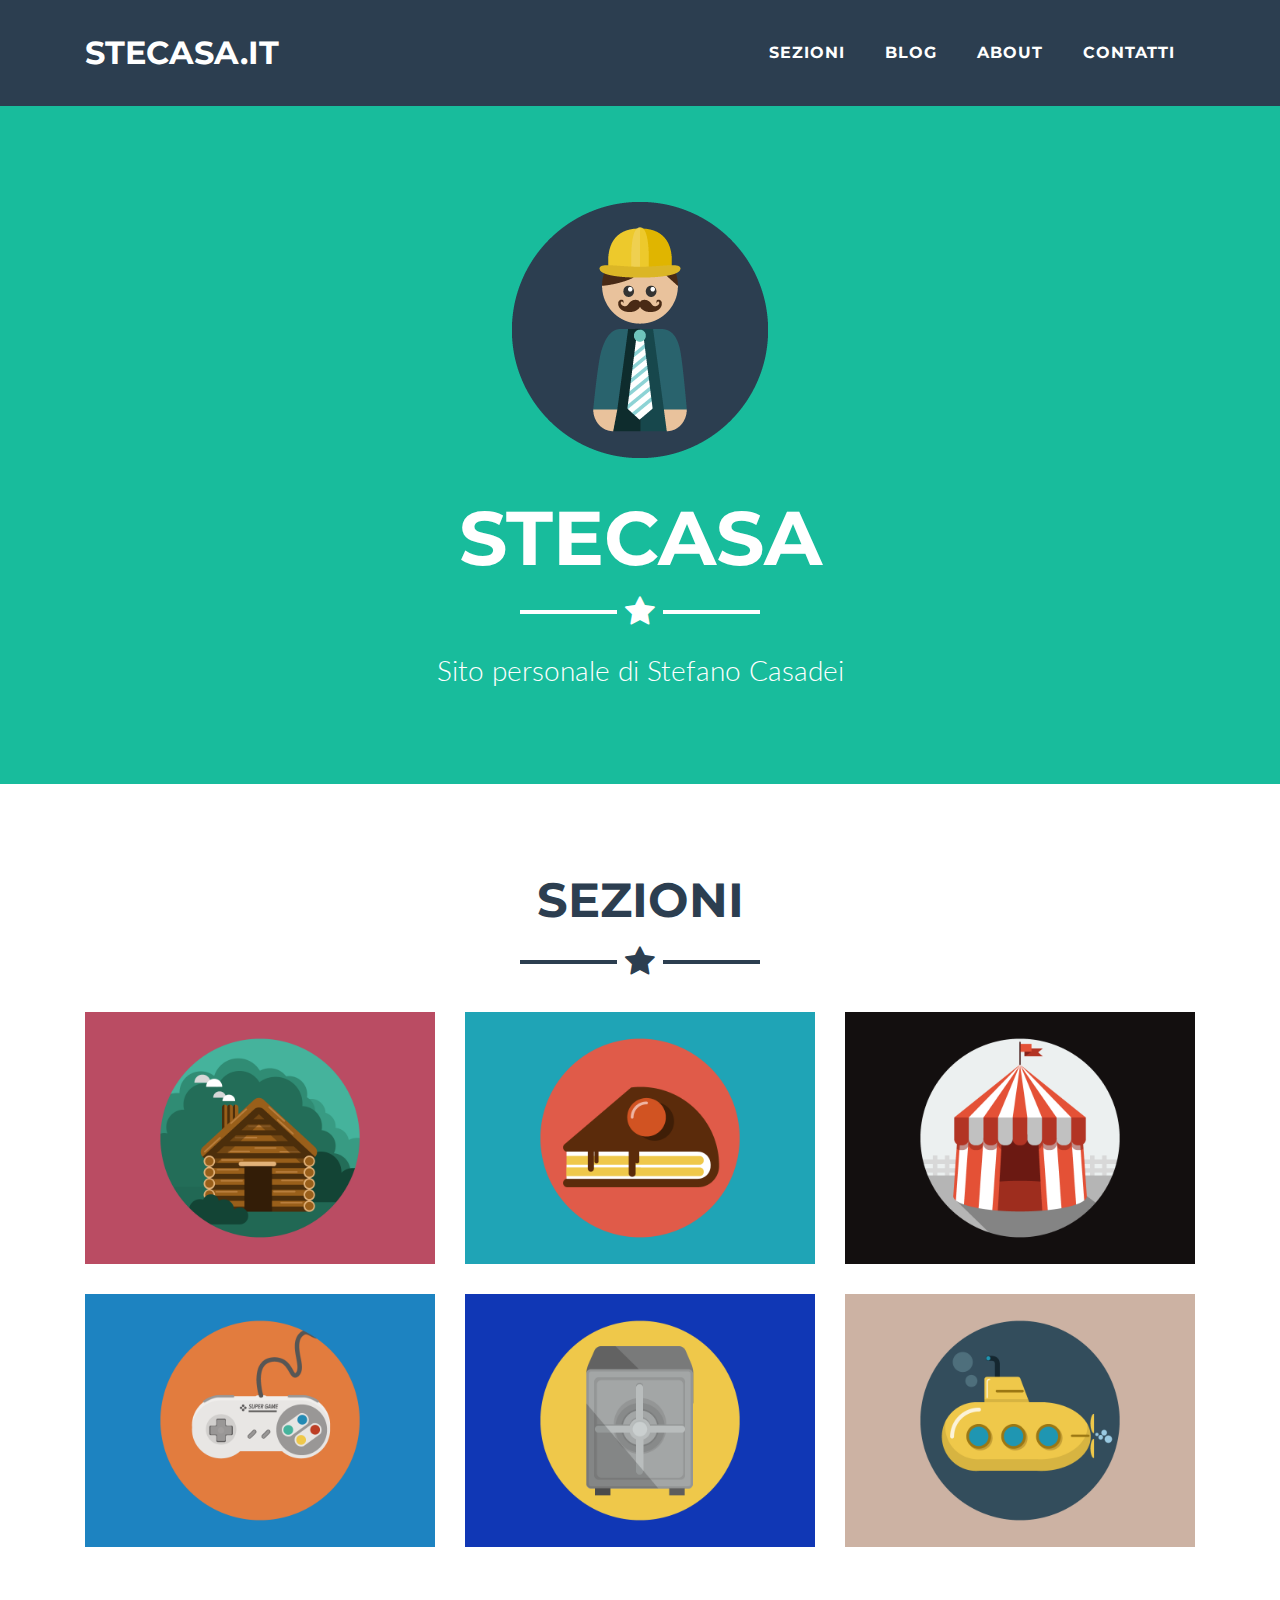
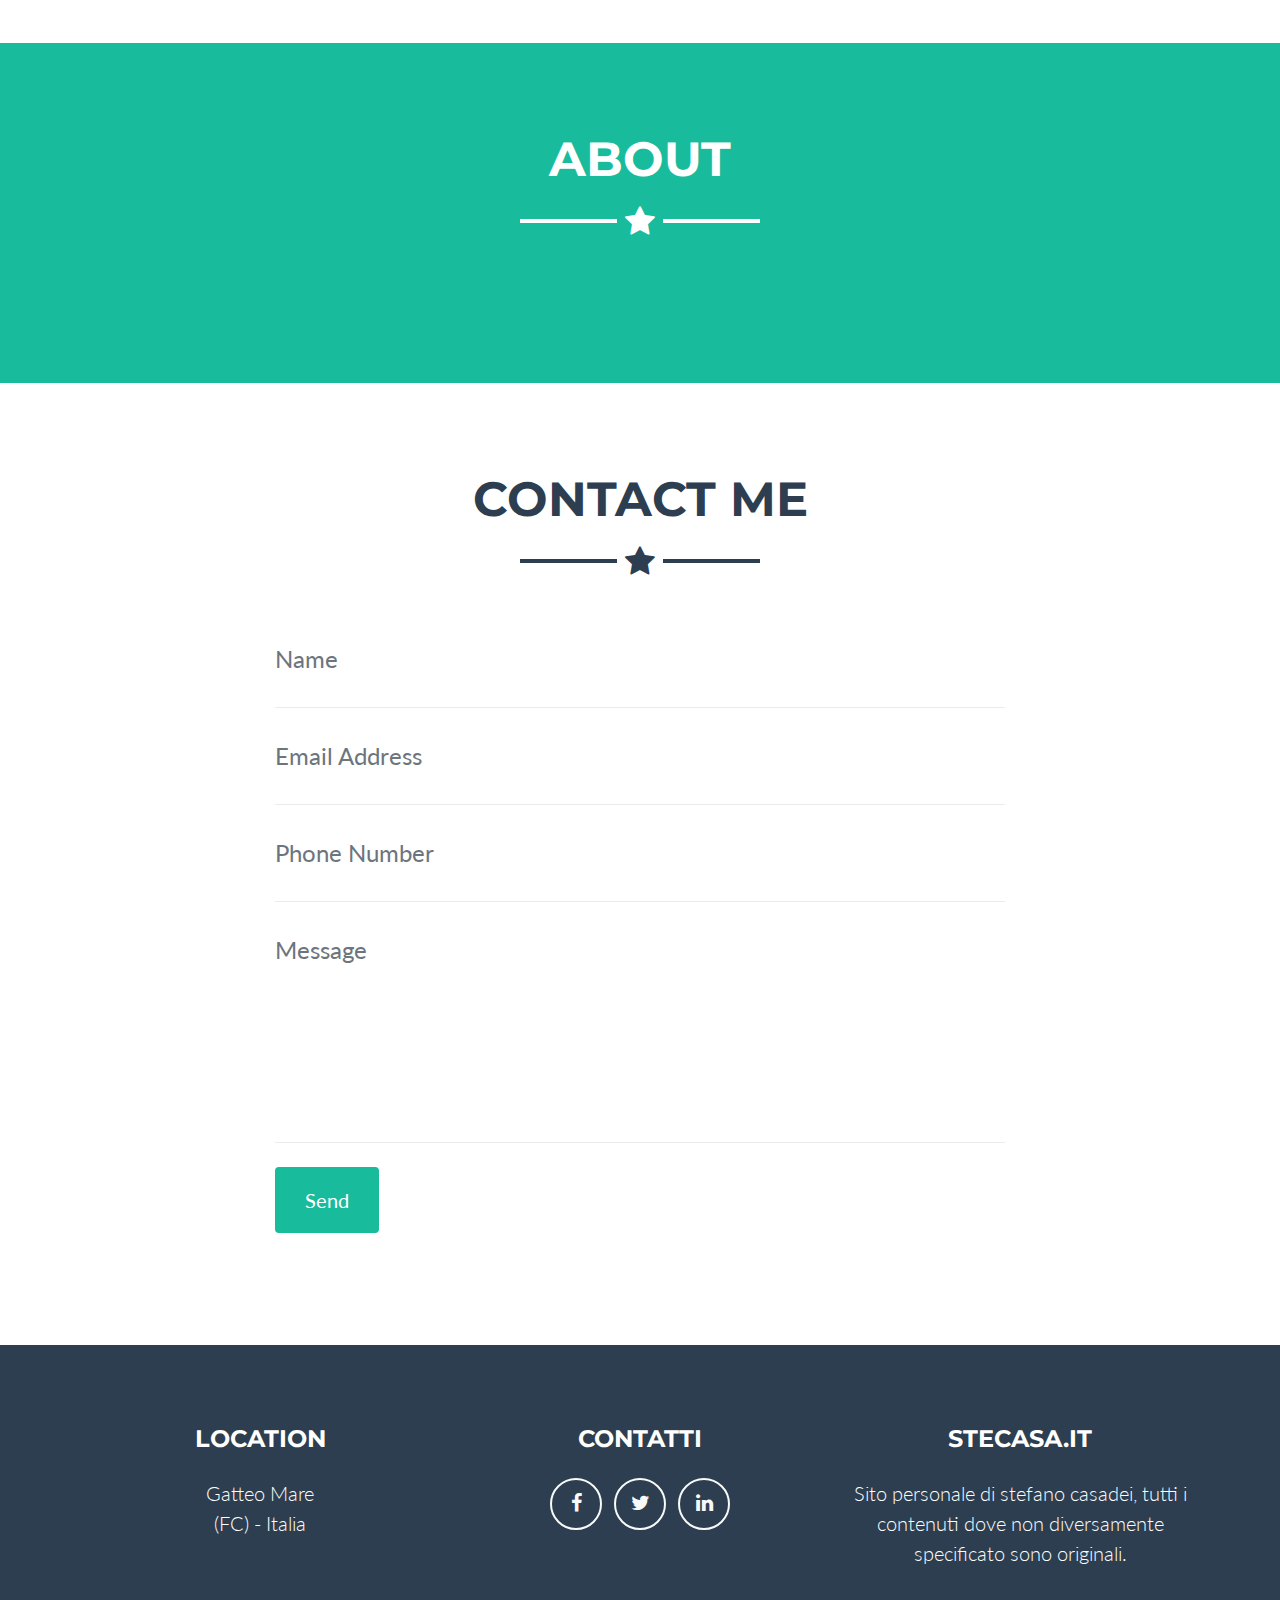
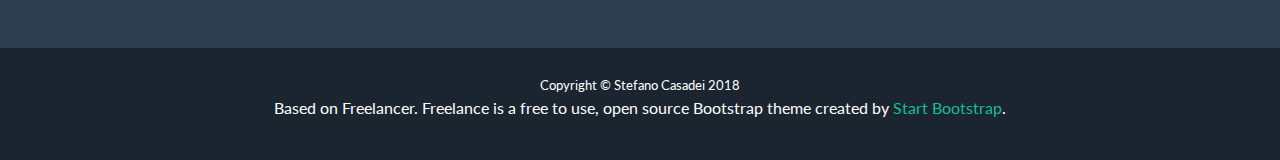
<file: index.html>
<!DOCTYPE html>
<html lang="en">

  <head>

    <meta charset="utf-8">
    <meta name="viewport" content="width=device-width, initial-scale=1, shrink-to-fit=no">
    <meta name="description" content="">
    <meta name="author" content="">

    <title>STECASA</title>

    <!-- Bootstrap core CSS -->
    <link href="vendor/bootstrap/css/bootstrap.min.css" rel="stylesheet">

    <!-- Custom fonts for this template -->
    <link href="vendor/font-awesome/css/font-awesome.min.css" rel="stylesheet" type="text/css">
    <link href="https://fonts.googleapis.com/css?family=Montserrat:400,700" rel="stylesheet" type="text/css">
    <link href="https://fonts.googleapis.com/css?family=Lato:400,700,400italic,700italic" rel="stylesheet" type="text/css">

    <!-- Plugin CSS -->
    <link href="vendor/magnific-popup/magnific-popup.css" rel="stylesheet" type="text/css">

    <!-- Custom styles for this template -->
    <!-- <link href="css/freelancer.min.css" rel="stylesheet"> -->
    <link href="css/freelancer.css" rel="stylesheet"> 
  </head>

  <body id="page-top">

    <!-- Navigation -->
    <nav class="navbar navbar-expand-lg bg-secondary fixed-top text-uppercase" id="mainNav">
      <div class="container">
        <a class="navbar-brand js-scroll-trigger" href="index.html#page-top">STECASA.IT</a>
        <button class="navbar-toggler navbar-toggler-right text-uppercase bg-primary text-white rounded" type="button" data-toggle="collapse" 
        data-target="#navbarResponsive" aria-controls="navbarResponsive" aria-expanded="false" aria-label="Toggle navigation">
          Menu
          <i class="fa fa-bars"></i>
        </button>
        <div class="collapse navbar-collapse" id="navbarResponsive">
          <ul class="navbar-nav ml-auto">
            <li class="nav-item mx-0 mx-lg-1">
              <a class="nav-link py-3 px-0 px-lg-3 rounded js-scroll-trigger" href="#sezioni">Sezioni</a>
            </li>
            <li class="nav-item mx-0 mx-lg-1">
              <a class="nav-link py-3 px-0 px-lg-3 rounded js-scroll-trigger" href="#blog">Blog</a>
            </li>
            <li class="nav-item mx-0 mx-lg-1">
              <a class="nav-link py-3 px-0 px-lg-3 rounded js-scroll-trigger" href="#about">About</a>
            </li>
            <li class="nav-item mx-0 mx-lg-1">
              <a class="nav-link py-3 px-0 px-lg-3 rounded js-scroll-trigger" href="#contact">Contatti</a>
            </li>
          </ul>
        </div>
      </div>
    </nav>

     <!-- Navigation -->
     <!-- <nav class="navbar navbar-expand-lg navbar-light fixed-top" id="mainNav">
      <div class="container">
        <a class="navbar-brand" href="index.html">Start Bootstrap</a>
        <button class="navbar-toggler navbar-toggler-right" type="button" data-toggle="collapse" data-target="#navbarResponsive" aria-controls="navbarResponsive" aria-expanded="false" aria-label="Toggle navigation">
          Menu
          <i class="fa fa-bars"></i>
        </button>
        <div class="collapse navbar-collapse" id="navbarResponsive">
          <ul class="navbar-nav ml-auto">
            <li class="nav-item">
              <a class="nav-link" href="index.html">Home</a>
            </li>
            <li class="nav-item">
              <a class="nav-link" href="about.html">About</a>
            </li>
            <li class="nav-item">
              <a class="nav-link" href="post.html">Sample Post</a>
            </li>
            <li class="nav-item">
              <a class="nav-link" href="contact.html">Contact</a>
            </li>
          </ul>
        </div>
      </div>
    </nav> -->


    <!-- Header -->
    <header class="masthead bg-primary text-white text-center">
      <div class="container">
        <img class="img-fluid mb-5 d-block mx-auto" src="img/profile.png" alt="">
        <h1 class="text-uppercase mb-0">Stecasa</h1>
        <hr class="star-light">
        <h2 class="font-weight-light mb-0">Sito personale di Stefano Casadei</h2>
      </div>
    </header>

    <!-- sezioni Grid Section -->
    <section class="sezioni" id="sezioni">
      <div class="container">
        <h2 class="text-center text-uppercase text-secondary mb-0">sezioni</h2>
        <hr class="star-dark mb-5">
        <div class="row">
          <div class="col-md-6 col-lg-4">
            <a class="sezioni-item d-block mx-auto" href="viaggi.html">
              <div class="sezioni-item-caption d-flex position-absolute h-100 w-100">
                <div class="sezioni-item-caption-content my-auto w-100 text-center text-white">
                  <i class="fa fa-search-plus fa-3x"></i>
                </div>
              </div>
              <img class="img-fluid" src="img/sezioni/cabin.png" alt="Viaggi">
            </a>
          </div>
          <div class="col-md-6 col-lg-4">
            <a class="sezioni-item d-block mx-auto" href="#sezioni-modal-2">
              <div class="sezioni-item-caption d-flex position-absolute h-100 w-100">
                <div class="sezioni-item-caption-content my-auto w-100 text-center text-white">
                  <i class="fa fa-search-plus fa-3x"></i>
                </div>
              </div>
              <img class="img-fluid" src="img/sezioni/cake.png" alt="">
            </a>
          </div>
          <div class="col-md-6 col-lg-4">
            <a class="sezioni-item d-block mx-auto" href="#sezioni-modal-3">
              <div class="sezioni-item-caption d-flex position-absolute h-100 w-100">
                <div class="sezioni-item-caption-content my-auto w-100 text-center text-white">
                  <i class="fa fa-search-plus fa-3x"></i>
                </div>
              </div>
              <img class="img-fluid" src="img/sezioni/circus.png" alt="">
            </a>
          </div>
          <div class="col-md-6 col-lg-4">
            <a class="sezioni-item d-block mx-auto" href="#sezioni-modal-4">
              <div class="sezioni-item-caption d-flex position-absolute h-100 w-100">
                <div class="sezioni-item-caption-content my-auto w-100 text-center text-white">
                  <i class="fa fa-search-plus fa-3x"></i>
                </div>
              </div>
              <img class="img-fluid" src="img/sezioni/game.png" alt="">
            </a>
          </div>
          <div class="col-md-6 col-lg-4">
            <a class="sezioni-item d-block mx-auto" href="#sezioni-modal-5">
              <div class="sezioni-item-caption d-flex position-absolute h-100 w-100">
                <div class="sezioni-item-caption-content my-auto w-100 text-center text-white">
                  <i class="fa fa-search-plus fa-3x"></i>
                </div>
              </div>
              <img class="img-fluid" src="img/sezioni/safe.png" alt="">
            </a>
          </div>
          <div class="col-md-6 col-lg-4">
            <a class="sezioni-item d-block mx-auto" href="#sezioni-modal-6">
              <div class="sezioni-item-caption d-flex position-absolute h-100 w-100">
                <div class="sezioni-item-caption-content my-auto w-100 text-center text-white">
                  <i class="fa fa-search-plus fa-3x"></i>
                </div>
              </div>
              <img class="img-fluid" src="img/sezioni/submarine.png" alt="">
            </a>
          </div>
        </div>
      </div>
    </section>

    <!-- About Section -->
    <section class="bg-primary text-white mb-0" id="about">
      <div class="container">
        <h2 class="text-center text-uppercase text-white">About</h2>
        <hr class="star-light mb-5">
        <div class="row">
          <div class="col-lg-4 ml-auto">
            <p class="lead"> </p>
          </div>
          <div class="col-lg-4 mr-auto">
            <p class="lead">

            </p>
          </div>
        </div>
      </div>
    </section>

    <!-- Contact Section -->
    <section id="contact">
      <div class="container">
        <h2 class="text-center text-uppercase text-secondary mb-0">Contact Me</h2>
        <hr class="star-dark mb-5">
        <div class="row">
          <div class="col-lg-8 mx-auto">
            <!-- To configure the contact form email address, go to mail/contact_me.php and update the email address in the PHP file on line 19. -->
            <!-- The form should work on most web servers, but if the form is not working you may need to configure your web server differently. -->
            <form name="sentMessage" id="contactForm" novalidate="novalidate">
              <div class="control-group">
                <div class="form-group floating-label-form-group controls mb-0 pb-2">
                  <label>Name</label>
                  <input class="form-control" id="name" type="text" placeholder="Name" required="required" data-validation-required-message="Please enter your name.">
                  <p class="help-block text-danger"></p>
                </div>
              </div>
              <div class="control-group">
                <div class="form-group floating-label-form-group controls mb-0 pb-2">
                  <label>Email Address</label>
                  <input class="form-control" id="email" type="email" placeholder="Email Address" required="required" data-validation-required-message="Please enter your email address.">
                  <p class="help-block text-danger"></p>
                </div>
              </div>
              <div class="control-group">
                <div class="form-group floating-label-form-group controls mb-0 pb-2">
                  <label>Phone Number</label>
                  <input class="form-control" id="phone" type="tel" placeholder="Phone Number" required="required" data-validation-required-message="Please enter your phone number.">
                  <p class="help-block text-danger"></p>
                </div>
              </div>
              <div class="control-group">
                <div class="form-group floating-label-form-group controls mb-0 pb-2">
                  <label>Message</label>
                  <textarea class="form-control" id="message" rows="5" placeholder="Message" required="required" data-validation-required-message="Please enter a message."></textarea>
                  <p class="help-block text-danger"></p>
                </div>
              </div>
              <br>
              <div id="success"></div>
              <div class="form-group">
                <button type="submit" class="btn btn-primary btn-xl" id="sendMessageButton">Send</button>
              </div>
            </form>
          </div>
        </div>
      </div>
    </section>

    <!-- Footer -->
    <footer class="footer text-center">
      <div class="container">
        <div class="row">
          <div class="col-md-4 mb-5 mb-lg-0">
            <h4 class="text-uppercase mb-4">Location</h4>
            <p class="lead mb-0">Gatteo Mare
              <br>(FC) - Italia</p>
          </div>
          <div class="col-md-4 mb-5 mb-lg-0">
            <h4 class="text-uppercase mb-4">Contatti</h4>
            <ul class="list-inline mb-0">
              <li class="list-inline-item">
                <a class="btn btn-outline-light btn-social text-center rounded-circle" href="#">
                  <i class="fa fa-fw fa-facebook"></i>
                </a>
              </li>
              <!-- <li class="list-inline-item">
                <a class="btn btn-outline-light btn-social text-center rounded-circle" href="#">
                  <i class="fa fa-fw fa-google-plus"></i>
                </a>
              </li> -->
              <li class="list-inline-item">
                <a class="btn btn-outline-light btn-social text-center rounded-circle" href="#">
                  <i class="fa fa-fw fa-twitter"></i>
                </a>
              </li>
              <li class="list-inline-item">
                <a class="btn btn-outline-light btn-social text-center rounded-circle" href="#">
                  <i class="fa fa-fw fa-linkedin"></i>
                </a>
              </li>
              <!-- <li class="list-inline-item">
                <a class="btn btn-outline-light btn-social text-center rounded-circle" href="#">
                  <i class="fa fa-fw fa-dribbble"></i>
                </a>
              </li> -->
            </ul>
          </div>
          <div class="col-md-4">
            <h4 class="text-uppercase mb-4">Stecasa.it</h4>
            <p class="lead mb-0">Sito personale di stefano casadei, tutti i contenuti dove non diversamente specificato sono originali.</p>
          </div>
        </div>
      </div>
    </footer>

    <div class="copyright py-4 text-center text-white">
      <div class="container">
        <small>Copyright &copy; Stefano Casadei 2018</small>
        <p>Based on Freelancer. Freelance is a free to use, open source Bootstrap theme created by
          <a href="http://startbootstrap.com">Start Bootstrap</a>.</p>
      </div>
    </div>

    <!-- Scroll to Top Button (Only visible on small and extra-small screen sizes) -->
    <div class="scroll-to-top d-lg-none position-fixed ">
      <a class="js-scroll-trigger d-block text-center text-white rounded" href="#page-top">
        <i class="fa fa-chevron-up"></i>
      </a>
    </div>

    <!-- sezioni Modals -->

    <!-- sezioni Modal 1 -->
    <div class="sezioni-modal mfp-hide" id="sezioni-modal-1">
      <div class="sezioni-modal-dialog bg-white">
        <a class="close-button d-none d-md-block sezioni-modal-dismiss" href="#viaggi">
          <i class="fa fa-3x fa-times"></i>
        </a>
        <div class="container text-center">
          <div class="row">
            <div class="col-lg-8 mx-auto">
              <h2 class="text-secondary text-uppercase mb-0">Viaggi</h2>
              <hr class="star-dark mb-5">
              <img class="img-fluid mb-5" src="img/sezioni/cabin.png" alt="Viaggi">
              <p class="mb-5">Lorem ipsum dolor sit amet, consectetur adipisicing elit. Mollitia neque assumenda ipsam nihil, molestias magnam, recusandae quos quis inventore quisquam velit asperiores, vitae? Reprehenderit soluta, eos quod consequuntur itaque. Nam.</p>
              <a class="btn btn-primary btn-lg rounded-pill sezioni-modal-dismiss" href="#">
                <i class="fa fa-close"></i>
                Close Project</a>
            </div>
          </div>
        </div>
      </div>
    </div>

    <!-- sezioni Modal 2 -->
    <div class="sezioni-modal mfp-hide" id="sezioni-modal-2">
      <div class="sezioni-modal-dialog bg-white">
        <a class="close-button d-none d-md-block sezioni-modal-dismiss" href="#">
          <i class="fa fa-3x fa-times"></i>
        </a>
        <div class="container text-center">
          <div class="row">
            <div class="col-lg-8 mx-auto">
              <h2 class="text-secondary text-uppercase mb-0">Consigli</h2>
              <hr class="star-dark mb-5">
              <img class="img-fluid mb-5" src="img/sezioni/cake.png" alt="">
              <p class="mb-5">Lorem ipsum dolor sit amet, consectetur adipisicing elit. Mollitia neque assumenda ipsam nihil, molestias magnam, recusandae quos quis inventore quisquam velit asperiores, vitae? Reprehenderit soluta, eos quod consequuntur itaque. Nam.</p>
              <a class="btn btn-primary btn-lg rounded-pill sezioni-modal-dismiss" href="#">
                <i class="fa fa-close"></i>
                Close Project</a>
            </div>
          </div>
        </div>
      </div>
    </div>

    <!-- sezioni Modal 3 -->
    <div class="sezioni-modal mfp-hide" id="sezioni-modal-3">
      <div class="sezioni-modal-dialog bg-white">
        <a class="close-button d-none d-md-block sezioni-modal-dismiss" href="#">
          <i class="fa fa-3x fa-times"></i>
        </a>
        <div class="container text-center">
          <div class="row">
            <div class="col-lg-8 mx-auto">
              <h2 class="text-secondary text-uppercase mb-0">Tecnologia</h2>
              <hr class="star-dark mb-5">
              <img class="img-fluid mb-5" src="img/sezioni/circus.png" alt="">
              <p class="mb-5">Lorem ipsum dolor sit amet, consectetur adipisicing elit. Mollitia neque assumenda ipsam nihil, molestias magnam, recusandae quos quis inventore quisquam velit asperiores, vitae? Reprehenderit soluta, eos quod consequuntur itaque. Nam.</p>
              <a class="btn btn-primary btn-lg rounded-pill sezioni-modal-dismiss" href="#">
                <i class="fa fa-close"></i>
                Close Project</a>
            </div>
          </div>
        </div>
      </div>
    </div>

    <!-- sezioni Modal 4 -->
    <div class="sezioni-modal mfp-hide" id="sezioni-modal-4">
      <div class="sezioni-modal-dialog bg-white">
        <a class="close-button d-none d-md-block sezioni-modal-dismiss" href="#">
          <i class="fa fa-3x fa-times"></i>
        </a>
        <div class="container text-center">
          <div class="row">
            <div class="col-lg-8 mx-auto">
              <h2 class="text-secondary text-uppercase mb-0">Gastronomia</h2>
              <hr class="star-dark mb-5">
              <img class="img-fluid mb-5" src="img/sezioni/game.png" alt="">
              <p class="mb-5">Lorem ipsum dolor sit amet, consectetur adipisicing elit. Mollitia neque assumenda ipsam nihil, molestias magnam, recusandae quos quis inventore quisquam velit asperiores, vitae? Reprehenderit soluta, eos quod consequuntur itaque. Nam.</p>
              <a class="btn btn-primary btn-lg rounded-pill sezioni-modal-dismiss" href="#">
                <i class="fa fa-close"></i>
                Close Project</a>
            </div>
          </div>
        </div>
      </div>
    </div>

    <!-- sezioni Modal 5 -->
    <div class="sezioni-modal mfp-hide" id="sezioni-modal-5">
      <div class="sezioni-modal-dialog bg-white">
        <a class="close-button d-none d-md-block sezioni-modal-dismiss" href="#">
          <i class="fa fa-3x fa-times"></i>
        </a>
        <div class="container text-center">
          <div class="row">
            <div class="col-lg-8 mx-auto">
              <h2 class="text-secondary text-uppercase mb-0">Alberi monumentali</h2>
              <hr class="star-dark mb-5">
              <img class="img-fluid mb-5" src="img/sezioni/safe.png" alt="">
              <p class="mb-5">Lorem ipsum dolor sit amet, consectetur adipisicing elit. Mollitia neque assumenda ipsam nihil, molestias magnam, recusandae quos quis inventore quisquam velit asperiores, vitae? Reprehenderit soluta, eos quod consequuntur itaque. Nam.</p>
              <a class="btn btn-primary btn-lg rounded-pill sezioni-modal-dismiss" href="#">
                <i class="fa fa-close"></i>
                Close Project</a>
            </div>
          </div>
        </div>
      </div>
    </div>

    <!-- sezioni Modal 6 -->
    <div class="sezioni-modal mfp-hide" id="sezioni-modal-6">
      <div class="sezioni-modal-dialog bg-white">
        <a class="close-button d-none d-md-block sezioni-modal-dismiss" href="#">
          <i class="fa fa-3x fa-times"></i>
        </a>
        <div class="container text-center">
          <div class="row">
            <div class="col-lg-8 mx-auto">
              <h2 class="text-secondary text-uppercase mb-0">Di tutto un po'</h2>
              <hr class="star-dark mb-5">
              <img class="img-fluid mb-5" src="img/sezioni/submarine.png" alt="">
              <p class="mb-5">Lorem ipsum dolor sit amet, consectetur adipisicing elit. Mollitia neque assumenda ipsam nihil, molestias magnam, recusandae quos quis inventore quisquam velit asperiores, vitae? Reprehenderit soluta, eos quod consequuntur itaque. Nam.</p>
              <a class="btn btn-primary btn-lg rounded-pill sezioni-modal-dismiss" href="#">
                <i class="fa fa-close"></i>
                Close Project</a>
            </div>
          </div>
        </div>
      </div>
    </div>

    <!-- Bootstrap core JavaScript -->
    <script src="vendor/jquery/jquery.min.js"></script>
    <script src="vendor/bootstrap/js/bootstrap.bundle.min.js"></script>

    <!-- Plugin JavaScript -->
    <script src="vendor/jquery-easing/jquery.easing.min.js"></script>
    <script src="vendor/magnific-popup/jquery.magnific-popup.min.js"></script>

    <!-- Contact Form JavaScript -->
    <script src="js/jqBootstrapValidation.js"></script>
    <script src="js/contact_me.js"></script>

    <!-- Custom scripts for this template -->
    <script src="js/freelancer.min.js"></script>

  </body>

</html>
</file>
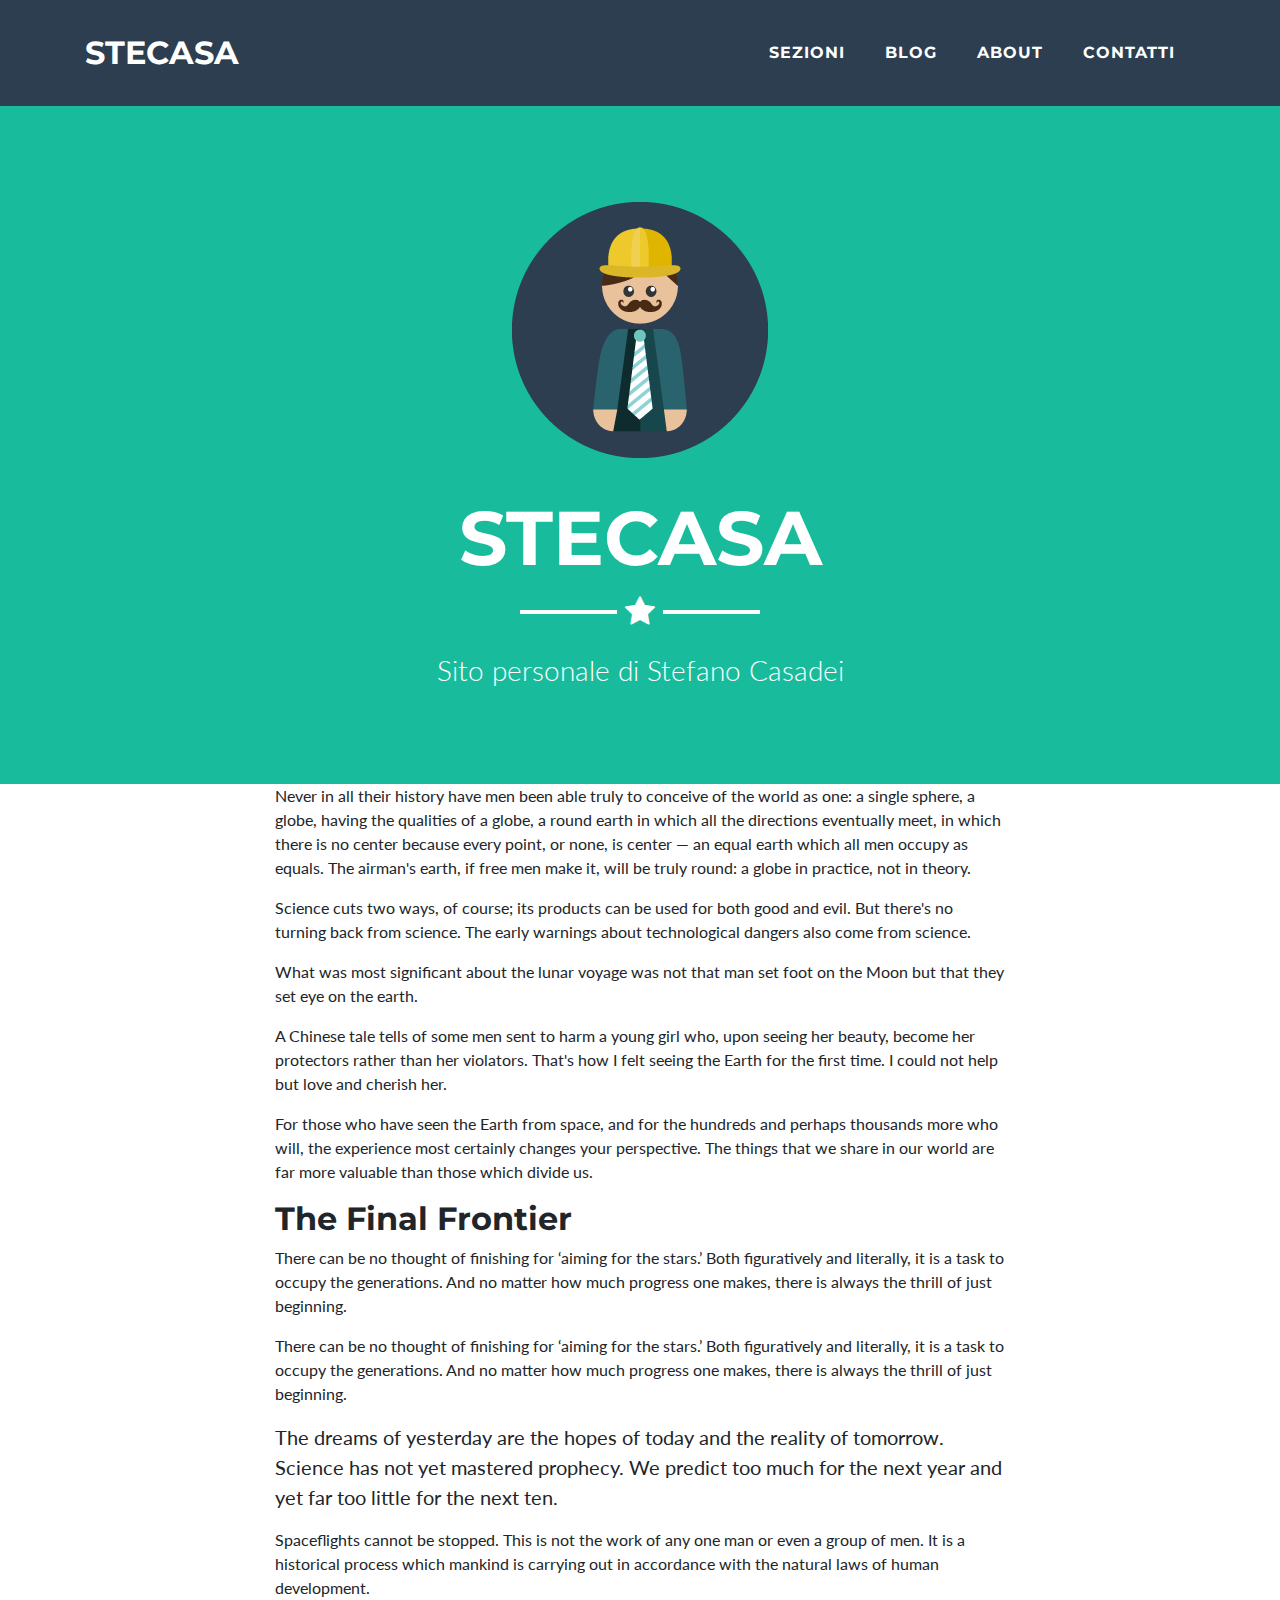
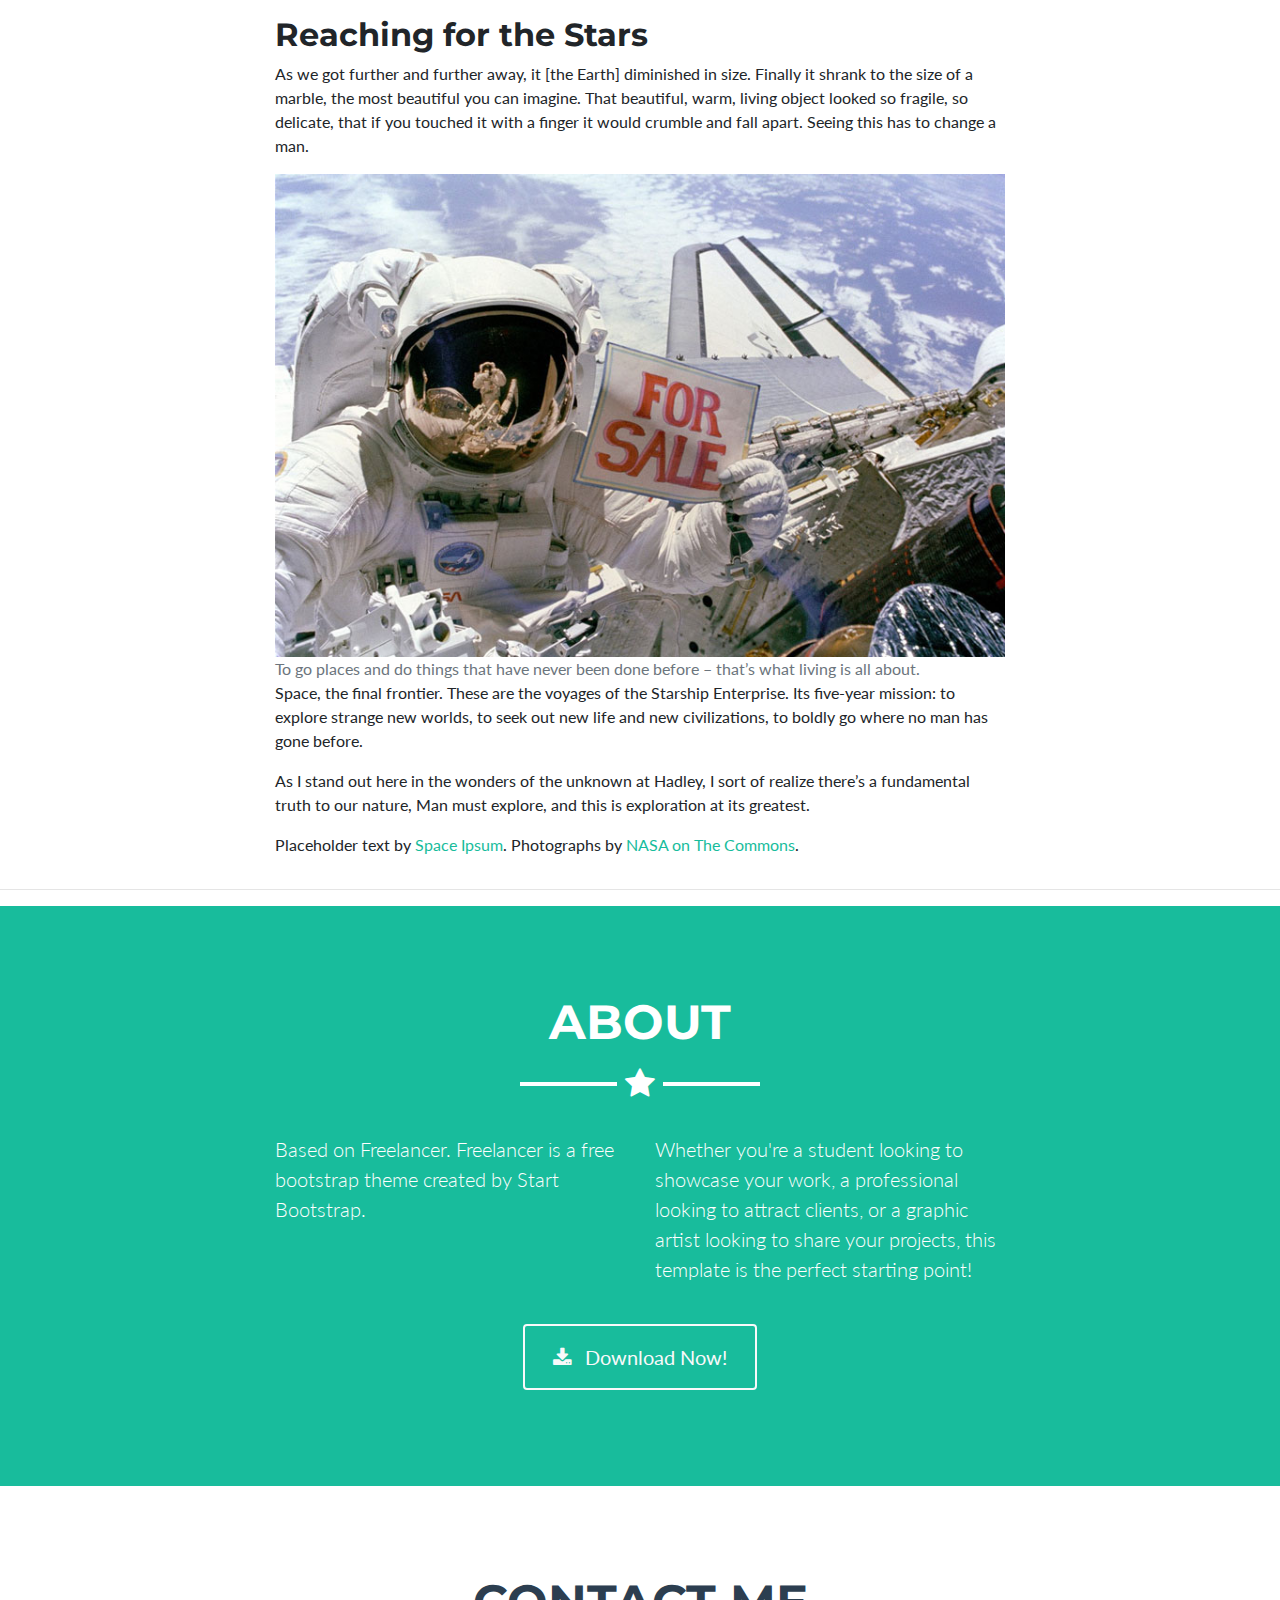
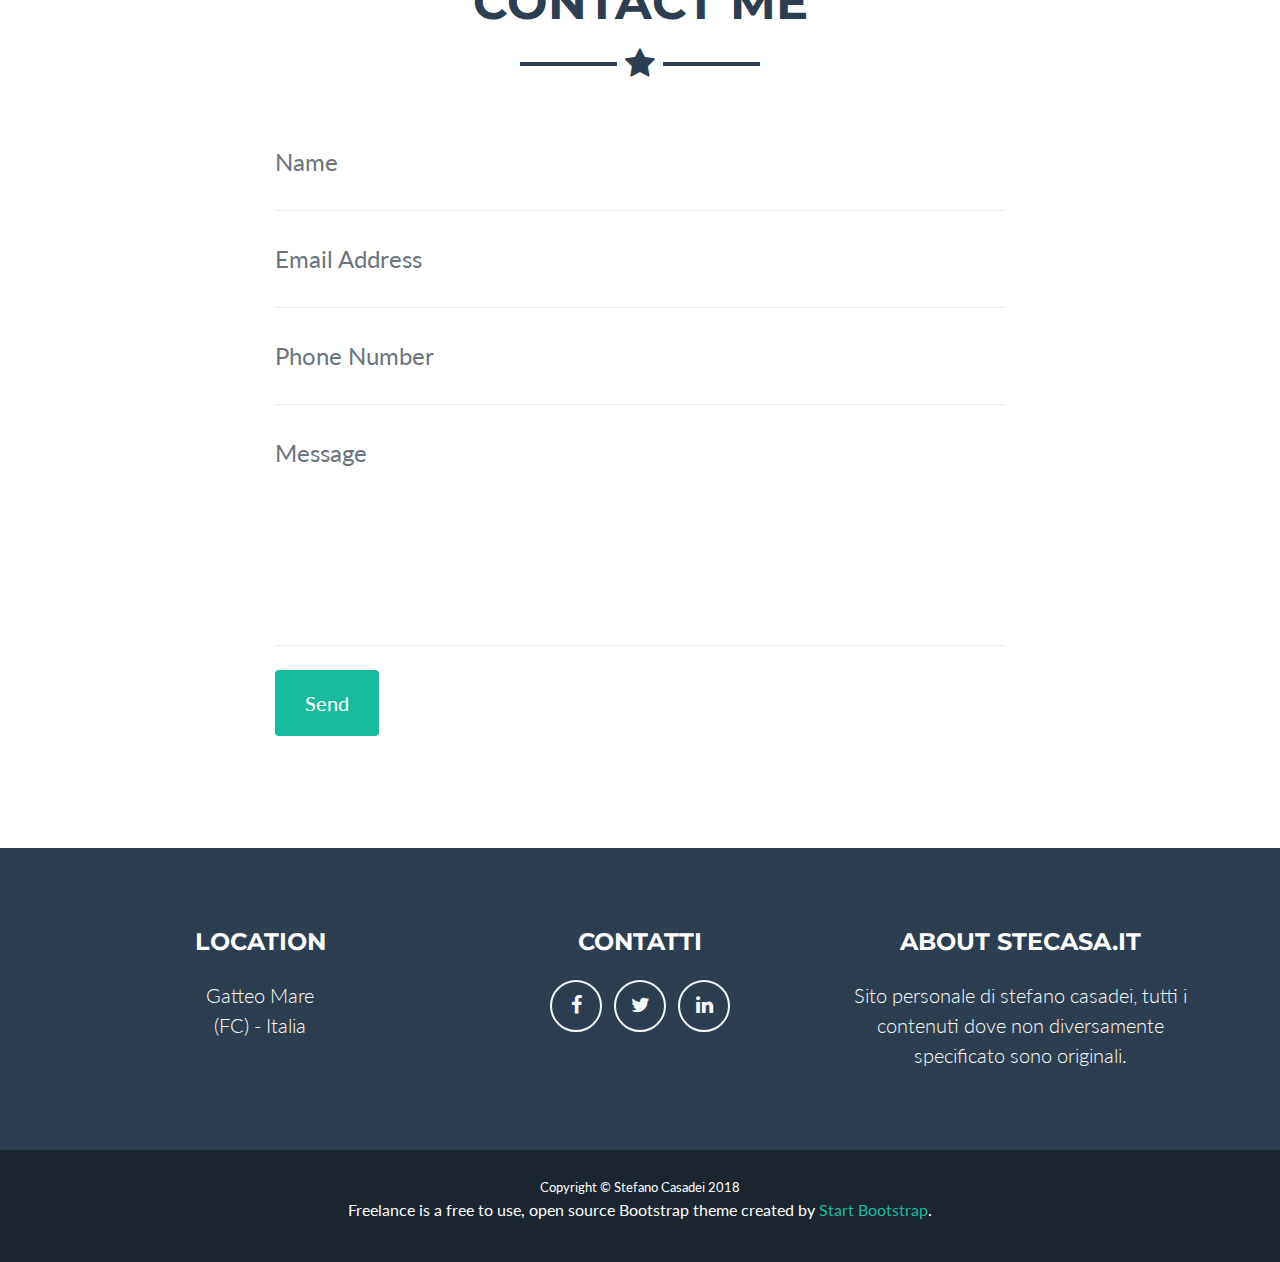
<file: viaggi.html>
<!DOCTYPE html>
<html lang="en">

  <head>

    <meta charset="utf-8">
    <meta name="viewport" content="width=device-width, initial-scale=1, shrink-to-fit=no">
    <meta name="description" content="">
    <meta name="author" content="">

    <title>STECASA</title>

    <!-- Bootstrap core CSS -->
    <link href="vendor/bootstrap/css/bootstrap.min.css" rel="stylesheet">

    <!-- Custom fonts for this template -->
    <link href="vendor/font-awesome/css/font-awesome.min.css" rel="stylesheet" type="text/css">
    <link href="https://fonts.googleapis.com/css?family=Montserrat:400,700" rel="stylesheet" type="text/css">
    <link href="https://fonts.googleapis.com/css?family=Lato:400,700,400italic,700italic" rel="stylesheet" type="text/css">

    <!-- Plugin CSS -->
    <link href="vendor/magnific-popup/magnific-popup.css" rel="stylesheet" type="text/css">

    <!-- Custom styles for this template -->
    <link href="css/freelancer.min.css" rel="stylesheet">

  </head>

  <body id="page-top">

    <!-- Navigation -->
    <nav class="navbar navbar-expand-lg bg-secondary fixed-top text-uppercase" id="mainNav">
      <div class="container">
        <a class="navbar-brand js-scroll-trigger" href="index.html#page-top">STECASA</a>
        <button class="navbar-toggler navbar-toggler-right text-uppercase bg-primary text-white rounded" type="button" data-toggle="collapse" 
        data-target="#navbarResponsive" aria-controls="navbarResponsive" aria-expanded="false" aria-label="Toggle navigation">
          Menu
          <i class="fa fa-bars"></i>
        </button>
        <div class="collapse navbar-collapse" id="navbarResponsive">
          <ul class="navbar-nav ml-auto">
            <li class="nav-item mx-0 mx-lg-1">
              <a class="nav-link py-3 px-0 px-lg-3 rounded js-scroll-trigger" href="#sezioni">Sezioni</a>
            </li>
            <li class="nav-item mx-0 mx-lg-1">
              <a class="nav-link py-3 px-0 px-lg-3 rounded js-scroll-trigger" href="#blog">Blog</a>
            </li>
            <li class="nav-item mx-0 mx-lg-1">
              <a class="nav-link py-3 px-0 px-lg-3 rounded js-scroll-trigger" href="#about">About</a>
            </li>
            <li class="nav-item mx-0 mx-lg-1">
              <a class="nav-link py-3 px-0 px-lg-3 rounded js-scroll-trigger" href="#contatti">Contatti</a>
            </li>
          </ul>
        </div>
      </div>
    </nav>

    <!-- Header -->
    <header class="masthead bg-primary text-white text-center">
      <div class="container">
        <img class="img-fluid mb-5 d-block mx-auto" src="img/profile.png" alt="">
        <h1 class="text-uppercase mb-0">Stecasa</h1>
        <hr class="star-light">
        <h2 class="font-weight-light mb-0">Sito personale di Stefano Casadei</h2>
      </div>
    </header>

  <!-- Post Content -->
  <article>
    <div class="container">
      <div class="row">
        <div class="col-lg-8 col-md-10 mx-auto">
          <p>Never in all their history have men been able truly to conceive of the world as one: a single sphere, a globe, having the qualities of a globe, a round earth in which all the directions eventually meet, in which there is no center because every point, or none, is center — an equal earth which all men occupy as equals. The airman's earth, if free men make it, will be truly round: a globe in practice, not in theory.</p>

          <p>Science cuts two ways, of course; its products can be used for both good and evil. But there's no turning back from science. The early warnings about technological dangers also come from science.</p>

          <p>What was most significant about the lunar voyage was not that man set foot on the Moon but that they set eye on the earth.</p>

          <p>A Chinese tale tells of some men sent to harm a young girl who, upon seeing her beauty, become her protectors rather than her violators. That's how I felt seeing the Earth for the first time. I could not help but love and cherish her.</p>

          <p>For those who have seen the Earth from space, and for the hundreds and perhaps thousands more who will, the experience most certainly changes your perspective. The things that we share in our world are far more valuable than those which divide us.</p>

          <h2 class="section-heading">The Final Frontier</h2>

          <p>There can be no thought of finishing for ‘aiming for the stars.’ Both figuratively and literally, it is a task to occupy the generations. And no matter how much progress one makes, there is always the thrill of just beginning.</p>

          <p>There can be no thought of finishing for ‘aiming for the stars.’ Both figuratively and literally, it is a task to occupy the generations. And no matter how much progress one makes, there is always the thrill of just beginning.</p>

          <blockquote class="blockquote">The dreams of yesterday are the hopes of today and the reality of tomorrow. Science has not yet mastered prophecy. We predict too much for the next year and yet far too little for the next ten.</blockquote>

          <p>Spaceflights cannot be stopped. This is not the work of any one man or even a group of men. It is a historical process which mankind is carrying out in accordance with the natural laws of human development.</p>

          <h2 class="section-heading">Reaching for the Stars</h2>

          <p>As we got further and further away, it [the Earth] diminished in size. Finally it shrank to the size of a marble, the most beautiful you can imagine. That beautiful, warm, living object looked so fragile, so delicate, that if you touched it with a finger it would crumble and fall apart. Seeing this has to change a man.</p>

          <a href="#">
            <img class="img-fluid" src="img/post-sample-image.jpg" alt="">
          </a>
          <span class="caption text-muted">To go places and do things that have never been done before – that’s what living is all about.</span>

          <p>Space, the final frontier. These are the voyages of the Starship Enterprise. Its five-year mission: to explore strange new worlds, to seek out new life and new civilizations, to boldly go where no man has gone before.</p>

          <p>As I stand out here in the wonders of the unknown at Hadley, I sort of realize there’s a fundamental truth to our nature, Man must explore, and this is exploration at its greatest.</p>

          <p>Placeholder text by
            <a href="http://spaceipsum.com/">Space Ipsum</a>. Photographs by
            <a href="https://www.flickr.com/photos/nasacommons/">NASA on The Commons</a>.</p>
        </div>
      </div>
    </div>
  </article>

  <hr>

    <!-- About Section -->
    <section class="bg-primary text-white mb-0" id="about">
      <div class="container">
        <h2 class="text-center text-uppercase text-white">About</h2>
        <hr class="star-light mb-5">
        <div class="row">
          <div class="col-lg-4 ml-auto">
            <p class="lead">Based on Freelancer. Freelancer is a free bootstrap theme created by Start Bootstrap. </p>
          </div>
          <div class="col-lg-4 mr-auto">
            <p class="lead">Whether you're a student looking to showcase your work, a professional looking to attract clients, or a graphic artist looking to share your projects, this template is the perfect starting point!</p>
          </div>
        </div>
        <div class="text-center mt-4">
          <a class="btn btn-xl btn-outline-light" href="#">
            <i class="fa fa-download mr-2"></i>
            Download Now!
          </a>
        </div>
      </div>
    </section>

    <!-- Contact Section -->
    <section id="contact">
      <div class="container">
        <h2 class="text-center text-uppercase text-secondary mb-0">Contact Me</h2>
        <hr class="star-dark mb-5">
        <div class="row">
          <div class="col-lg-8 mx-auto">
            <!-- To configure the contact form email address, go to mail/contact_me.php and update the email address in the PHP file on line 19. -->
            <!-- The form should work on most web servers, but if the form is not working you may need to configure your web server differently. -->
            <form name="sentMessage" id="contactForm" novalidate="novalidate">
              <div class="control-group">
                <div class="form-group floating-label-form-group controls mb-0 pb-2">
                  <label>Name</label>
                  <input class="form-control" id="name" type="text" placeholder="Name" required="required" data-validation-required-message="Please enter your name.">
                  <p class="help-block text-danger"></p>
                </div>
              </div>
              <div class="control-group">
                <div class="form-group floating-label-form-group controls mb-0 pb-2">
                  <label>Email Address</label>
                  <input class="form-control" id="email" type="email" placeholder="Email Address" required="required" data-validation-required-message="Please enter your email address.">
                  <p class="help-block text-danger"></p>
                </div>
              </div>
              <div class="control-group">
                <div class="form-group floating-label-form-group controls mb-0 pb-2">
                  <label>Phone Number</label>
                  <input class="form-control" id="phone" type="tel" placeholder="Phone Number" required="required" data-validation-required-message="Please enter your phone number.">
                  <p class="help-block text-danger"></p>
                </div>
              </div>
              <div class="control-group">
                <div class="form-group floating-label-form-group controls mb-0 pb-2">
                  <label>Message</label>
                  <textarea class="form-control" id="message" rows="5" placeholder="Message" required="required" data-validation-required-message="Please enter a message."></textarea>
                  <p class="help-block text-danger"></p>
                </div>
              </div>
              <br>
              <div id="success"></div>
              <div class="form-group">
                <button type="submit" class="btn btn-primary btn-xl" id="sendMessageButton">Send</button>
              </div>
            </form>
          </div>
        </div>
      </div>
    </section>

    <!-- Footer -->
    <footer class="footer text-center">
      <div class="container">
        <div class="row">
          <div class="col-md-4 mb-5 mb-lg-0">
            <h4 class="text-uppercase mb-4">Location</h4>
            <p class="lead mb-0">Gatteo Mare
              <br>(FC) - Italia</p>
          </div>
          <div class="col-md-4 mb-5 mb-lg-0">
            <h4 class="text-uppercase mb-4">Contatti</h4>
            <ul class="list-inline mb-0">
              <li class="list-inline-item">
                <a class="btn btn-outline-light btn-social text-center rounded-circle" href="#">
                  <i class="fa fa-fw fa-facebook"></i>
                </a>
              </li>
              <!-- <li class="list-inline-item">
                <a class="btn btn-outline-light btn-social text-center rounded-circle" href="#">
                  <i class="fa fa-fw fa-google-plus"></i>
                </a>
              </li> -->
              <li class="list-inline-item">
                <a class="btn btn-outline-light btn-social text-center rounded-circle" href="#">
                  <i class="fa fa-fw fa-twitter"></i>
                </a>
              </li>
              <li class="list-inline-item">
                <a class="btn btn-outline-light btn-social text-center rounded-circle" href="#">
                  <i class="fa fa-fw fa-linkedin"></i>
                </a>
              </li>
              <!-- <li class="list-inline-item">
                <a class="btn btn-outline-light btn-social text-center rounded-circle" href="#">
                  <i class="fa fa-fw fa-dribbble"></i>
                </a>
              </li> -->
            </ul>
          </div>
          <div class="col-md-4">
            <h4 class="text-uppercase mb-4">About Stecasa.it</h4>
            <p class="lead mb-0">Sito personale di stefano casadei, tutti i contenuti dove non diversamente specificato sono originali.</p>
          </div>
        </div>
      </div>
    </footer>

    <div class="copyright py-4 text-center text-white">
      <div class="container">
        <small>Copyright &copy; Stefano Casadei 2018</small>
        <p>Freelance is a free to use, open source Bootstrap theme created by
          <a href="http://startbootstrap.com">Start Bootstrap</a>.</p>
      </div>
    </div>

    <!-- Scroll to Top Button (Only visible on small and extra-small screen sizes) -->
    <div class="scroll-to-top d-lg-none position-fixed ">
      <a class="js-scroll-trigger d-block text-center text-white rounded" href="#page-top">
        <i class="fa fa-chevron-up"></i>
      </a>
    </div>

   

    <!-- Bootstrap core JavaScript -->
    <script src="vendor/jquery/jquery.min.js"></script>
    <script src="vendor/bootstrap/js/bootstrap.bundle.min.js"></script>

    <!-- Plugin JavaScript -->
    <script src="vendor/jquery-easing/jquery.easing.min.js"></script>
    <script src="vendor/magnific-popup/jquery.magnific-popup.min.js"></script>

    <!-- Contact Form JavaScript -->
    <script src="js/jqBootstrapValidation.js"></script>
    <script src="js/contact_me.js"></script>

    <!-- Custom scripts for this template -->
    <script src="js/freelancer.min.js"></script>

  </body>

</html>
</file>
<file: css/freelancer.css>
body {
  font-family: 'Lato';
}

h1,
h2,
h3,
h4,
h5,
h6 {
  font-weight: 700;
  font-family: 'Montserrat';
}

hr.star-light,
hr.star-dark {
  max-width: 15rem;
  padding: 0;
  text-align: center;
  border: none;
  border-top: solid 0.25rem;
  margin-top: 2.5rem;
  margin-bottom: 2.5rem;
  margin-left: auto;
  margin-right: auto;
}

hr.star-light:after,
hr.star-dark:after {
  position: relative;
  top: -.8em;
  display: inline-block;
  padding: 0 0.25em;
  content: '\f005';
  font-family: FontAwesome;
  font-size: 2em;
}

hr.star-light {
  border-color: #fff;
}

hr.star-light:after {
  color: #fff;
  background-color: #18BC9C;
}

hr.star-dark {
  border-color: #2C3E50;
}

hr.star-dark:after {
  color: #2C3E50;
  background-color: white;
}

section {
  padding: 6rem 0;
}

section h2 {
  font-size: 2.25rem;
  line-height: 2rem;
}

@media (min-width: 992px) {
  section h2 {
    font-size: 3rem;
    line-height: 2.5rem;
  }
}

.btn-xl {
  padding: 1rem 1.75rem;
  font-size: 1.25rem;
}

.btn-social {
  width: 3.25rem;
  height: 3.25rem;
  font-size: 1.25rem;
  line-height: 2rem;
}

.scroll-to-top {
  z-index: 1042;
  right: 1rem;
  bottom: 1rem;
  display: none;
}

.scroll-to-top a {
  width: 3.5rem;
  height: 3.5rem;
  background-color: rgba(33, 37, 41, 0.5);
  line-height: 3.1rem;
}

#mainNav {
  padding-top: 1rem;
  padding-bottom: 1rem;
  font-weight: 700;
  font-family: 'Montserrat';
}

#mainNav .navbar-brand {
  color: #fff;
}

#mainNav .navbar-nav {
  margin-top: 1rem;
  letter-spacing: 0.0625rem;
}

#mainNav .navbar-nav li.nav-item a.nav-link {
  color: #fff;
}

#mainNav .navbar-nav li.nav-item a.nav-link:hover {
  color: #18BC9C;
}

#mainNav .navbar-nav li.nav-item a.nav-link:active, #mainNav .navbar-nav li.nav-item a.nav-link:focus {
  color: #fff;
}

#mainNav .navbar-nav li.nav-item a.nav-link.active {
  color: #18BC9C;
}

#mainNav .navbar-toggler {
  font-size: 80%;
  padding: 0.8rem;
}

@media (min-width: 992px) {
  #mainNav {
    padding-top: 1.5rem;
    padding-bottom: 1.5rem;
    -webkit-transition: padding-top 0.3s, padding-bottom 0.3s;
    -moz-transition: padding-top 0.3s, padding-bottom 0.3s;
    transition: padding-top 0.3s, padding-bottom 0.3s;
  }
  #mainNav .navbar-brand {
    font-size: 2em;
    -webkit-transition: font-size 0.3s;
    -moz-transition: font-size 0.3s;
    transition: font-size 0.3s;
  }
  #mainNav .navbar-nav {
    margin-top: 0;
  }
  #mainNav .navbar-nav > li.nav-item > a.nav-link.active {
    color: #fff;
    background: #18BC9C;
  }
  #mainNav .navbar-nav > li.nav-item > a.nav-link.active:active, #mainNav .navbar-nav > li.nav-item > a.nav-link.active:focus, #mainNav .navbar-nav > li.nav-item > a.nav-link.active:hover {
    color: #fff;
    background: #18BC9C;
  }
  #mainNav.navbar-shrink {
    padding-top: 0.5rem;
    padding-bottom: 0.5rem;
  }
  #mainNav.navbar-shrink .navbar-brand {
    font-size: 1.5em;
  }
}

header.masthead {
  padding-top: calc(6rem + 72px);
  padding-bottom: 6rem;
}

header.masthead h1 {
  font-size: 3rem;
  line-height: 3rem;
}

header.masthead h2 {
  font-size: 1.3rem;
  font-family: 'Lato';
}

@media (min-width: 592px) {
  header.masthead {
    padding-top: calc(6rem + 106px);
    padding-bottom: 6rem;
  }
  header.masthead h1 {
    font-size: 4.75em;
    line-height: 4rem;
  }
  header.masthead h2 {
    font-size: 1.75em;
  }
}

.sezioni {
  margin-bottom: -15px;
}

.sezioni .sezioni-item {
  position: relative;
  display: block;
  max-width: 25rem;
  margin-bottom: 15px;
}

.sezioni .sezioni-item .sezioni-item-caption {
  -webkit-transition: all ease 0.5s;
  -moz-transition: all ease 0.5s;
  transition: all ease 0.5s;
  opacity: 0;
  background-color: rgba(24, 188, 156, 0.9);
}

.sezioni .sezioni-item .sezioni-item-caption:hover {
  opacity: 1;
}

.sezioni .sezioni-item .sezioni-item-caption .sezioni-item-caption-content {
  font-size: 1.5rem;
}

@media (min-width: 576px) {
  .sezioni {
    margin-bottom: -30px;
  }
  .sezioni .sezioni-item {
    margin-bottom: 30px;
  }
}

.sezioni-modal .sezioni-modal-dialog {
  padding: 3rem 1rem;
  min-height: calc(100vh - 2rem);
  margin: 1rem calc(1rem - 8px);
  position: relative;
  z-index: 2;
  -moz-box-shadow: 0 0 3rem 1rem rgba(0, 0, 0, 0.5);
  -webkit-box-shadow: 0 0 3rem 1rem rgba(0, 0, 0, 0.5);
  box-shadow: 0 0 3rem 1rem rgba(0, 0, 0, 0.5);
}

.sezioni-modal .sezioni-modal-dialog .close-button {
  position: absolute;
  top: 2rem;
  right: 2rem;
}

.sezioni-modal .sezioni-modal-dialog .close-button i {
  line-height: 38px;
}

.sezioni-modal .sezioni-modal-dialog h2 {
  font-size: 2rem;
}

@media (min-width: 768px) {
  .sezioni-modal .sezioni-modal-dialog {
    min-height: 100vh;
    padding: 5rem;
    margin: 3rem calc(3rem - 8px);
  }
  .sezioni-modal .sezioni-modal-dialog h2 {
    font-size: 3rem;
  }
}

.floating-label-form-group {
  position: relative;
  border-bottom: 1px solid #e9ecef;
}

.floating-label-form-group input,
.floating-label-form-group textarea {
  font-size: 1.5em;
  position: relative;
  z-index: 1;
  padding-right: 0;
  padding-left: 0;
  resize: none;
  border: none;
  border-radius: 0;
  background: none;
  box-shadow: none !important;
}

.floating-label-form-group label {
  font-size: 0.85em;
  line-height: 1.764705882em;
  position: relative;
  z-index: 0;
  top: 2em;
  display: block;
  margin: 0;
  -webkit-transition: top 0.3s ease, opacity 0.3s ease;
  -moz-transition: top 0.3s ease, opacity 0.3s ease;
  -ms-transition: top 0.3s ease, opacity 0.3s ease;
  transition: top 0.3s ease, opacity 0.3s ease;
  vertical-align: middle;
  vertical-align: baseline;
  opacity: 0;
}

.floating-label-form-group:not(:first-child) {
  padding-left: 14px;
  border-left: 1px solid #e9ecef;
}

.floating-label-form-group-with-value label {
  top: 0;
  opacity: 1;
}

.floating-label-form-group-with-focus label {
  color: #18BC9C;
}

form .row:first-child .floating-label-form-group {
  border-top: 1px solid #e9ecef;
}

.footer {
  padding-top: 5rem;
  padding-bottom: 5rem;
  background-color: #2C3E50;
  color: #fff;
}

.copyright {
  background-color: #1a252f;
}

a {
  color: #18BC9C;
}

a:focus, a:hover, a:active {
  color: #128f76;
}

.btn {
  border-width: 2px;
}

.bg-primary {
  background-color: #18BC9C !important;
}

.bg-secondary {
  background-color: #2C3E50 !important;
}

.text-primary {
  color: #18BC9C !important;
}

.text-secondary {
  color: #2C3E50 !important;
}

.btn-primary {
  background-color: #18BC9C;
  border-color: #18BC9C;
}

.btn-primary:hover, .btn-primary:focus, .btn-primary:active {
  background-color: #128f76;
  border-color: #128f76;
}

.btn-secondary {
  background-color: #2C3E50;
  border-color: #2C3E50;
}

.btn-secondary:hover, .btn-secondary:focus, .btn-secondary:active {
  background-color: #1a252f;
  border-color: #1a252f;
}
</file>
<file: css/freelancer.min.css>
body{font-family:Lato}h1,h2,h3,h4,h5,h6{font-weight:700;font-family:Montserrat}hr.star-dark,hr.star-light{max-width:15rem;padding:0;text-align:center;border:none;border-top:solid .25rem;margin-top:2.5rem;margin-bottom:2.5rem;margin-left:auto;margin-right:auto}hr.star-dark:after,hr.star-light:after{position:relative;top:-.8em;display:inline-block;padding:0 .25em;content:'\f005';font-family:FontAwesome;font-size:2em}hr.star-light{border-color:#fff}hr.star-light:after{color:#fff;background-color:#18bc9c}hr.star-dark{border-color:#2c3e50}hr.star-dark:after{color:#2c3e50;background-color:#fff}section{padding:6rem 0}section h2{font-size:2.25rem;line-height:2rem}@media (min-width:992px){section h2{font-size:3rem;line-height:2.5rem}}.btn-xl{padding:1rem 1.75rem;font-size:1.25rem}.btn-social{width:3.25rem;height:3.25rem;font-size:1.25rem;line-height:2rem}.scroll-to-top{z-index:1042;right:1rem;bottom:1rem;display:none}.scroll-to-top a{width:3.5rem;height:3.5rem;background-color:rgba(33,37,41,.5);line-height:3.1rem}#mainNav{padding-top:1rem;padding-bottom:1rem;font-weight:700;font-family:Montserrat}#mainNav .navbar-brand{color:#fff}#mainNav .navbar-nav{margin-top:1rem;letter-spacing:.0625rem}#mainNav .navbar-nav li.nav-item a.nav-link{color:#fff}#mainNav .navbar-nav li.nav-item a.nav-link:hover{color:#18bc9c}#mainNav .navbar-nav li.nav-item a.nav-link:active,#mainNav .navbar-nav li.nav-item a.nav-link:focus{color:#fff}#mainNav .navbar-nav li.nav-item a.nav-link.active{color:#18bc9c}#mainNav .navbar-toggler{font-size:80%;padding:.8rem}@media (min-width:992px){#mainNav{padding-top:1.5rem;padding-bottom:1.5rem;-webkit-transition:padding-top .3s,padding-bottom .3s;-moz-transition:padding-top .3s,padding-bottom .3s;transition:padding-top .3s,padding-bottom .3s}#mainNav .navbar-brand{font-size:2em;-webkit-transition:font-size .3s;-moz-transition:font-size .3s;transition:font-size .3s}#mainNav .navbar-nav{margin-top:0}#mainNav .navbar-nav>li.nav-item>a.nav-link.active{color:#fff;background:#18bc9c}#mainNav .navbar-nav>li.nav-item>a.nav-link.active:active,#mainNav .navbar-nav>li.nav-item>a.nav-link.active:focus,#mainNav .navbar-nav>li.nav-item>a.nav-link.active:hover{color:#fff;background:#18bc9c}#mainNav.navbar-shrink{padding-top:.5rem;padding-bottom:.5rem}#mainNav.navbar-shrink .navbar-brand{font-size:1.5em}}header.masthead{padding-top:calc(6rem + 72px);padding-bottom:6rem}header.masthead h1{font-size:3rem;line-height:3rem}header.masthead h2{font-size:1.3rem;font-family:Lato}@media (min-width:992px){header.masthead{padding-top:calc(6rem + 106px);padding-bottom:6rem}header.masthead h1{font-size:4.75em;line-height:4rem}header.masthead h2{font-size:1.75em}}.portfolio{margin-bottom:-15px}.portfolio .portfolio-item{position:relative;display:block;max-width:25rem;margin-bottom:15px}.portfolio .portfolio-item .portfolio-item-caption{-webkit-transition:all ease .5s;-moz-transition:all ease .5s;transition:all ease .5s;opacity:0;background-color:rgba(24,188,156,.9)}.portfolio .portfolio-item .portfolio-item-caption:hover{opacity:1}.portfolio .portfolio-item .portfolio-item-caption .portfolio-item-caption-content{font-size:1.5rem}@media (min-width:576px){.portfolio{margin-bottom:-30px}.portfolio .portfolio-item{margin-bottom:30px}}.portfolio-modal .portfolio-modal-dialog{padding:3rem 1rem;min-height:calc(100vh - 2rem);margin:1rem calc(1rem - 8px);position:relative;z-index:2;-moz-box-shadow:0 0 3rem 1rem rgba(0,0,0,.5);-webkit-box-shadow:0 0 3rem 1rem rgba(0,0,0,.5);box-shadow:0 0 3rem 1rem rgba(0,0,0,.5)}.portfolio-modal .portfolio-modal-dialog .close-button{position:absolute;top:2rem;right:2rem}.portfolio-modal .portfolio-modal-dialog .close-button i{line-height:38px}.portfolio-modal .portfolio-modal-dialog h2{font-size:2rem}@media (min-width:768px){.portfolio-modal .portfolio-modal-dialog{min-height:100vh;padding:5rem;margin:3rem calc(3rem - 8px)}.portfolio-modal .portfolio-modal-dialog h2{font-size:3rem}}.floating-label-form-group{position:relative;border-bottom:1px solid #e9ecef}.floating-label-form-group input,.floating-label-form-group textarea{font-size:1.5em;position:relative;z-index:1;padding-right:0;padding-left:0;resize:none;border:none;border-radius:0;background:0 0;box-shadow:none!important}.floating-label-form-group label{font-size:.85em;line-height:1.764705882em;position:relative;z-index:0;top:2em;display:block;margin:0;-webkit-transition:top .3s ease,opacity .3s ease;-moz-transition:top .3s ease,opacity .3s ease;-ms-transition:top .3s ease,opacity .3s ease;transition:top .3s ease,opacity .3s ease;vertical-align:middle;vertical-align:baseline;opacity:0}.floating-label-form-group:not(:first-child){padding-left:14px;border-left:1px solid #e9ecef}.floating-label-form-group-with-value label{top:0;opacity:1}.floating-label-form-group-with-focus label{color:#18bc9c}form .row:first-child .floating-label-form-group{border-top:1px solid #e9ecef}.footer{padding-top:5rem;padding-bottom:5rem;background-color:#2c3e50;color:#fff}.copyright{background-color:#1a252f}a{color:#18bc9c}a:active,a:focus,a:hover{color:#128f76}.btn{border-width:2px}.bg-primary{background-color:#18bc9c!important}.bg-secondary{background-color:#2c3e50!important}.text-primary{color:#18bc9c!important}.text-secondary{color:#2c3e50!important}.btn-primary{background-color:#18bc9c;border-color:#18bc9c}.btn-primary:active,.btn-primary:focus,.btn-primary:hover{background-color:#128f76;border-color:#128f76}.btn-secondary{background-color:#2c3e50;border-color:#2c3e50}.btn-secondary:active,.btn-secondary:focus,.btn-secondary:hover{background-color:#1a252f;border-color:#1a252f}
</file>
